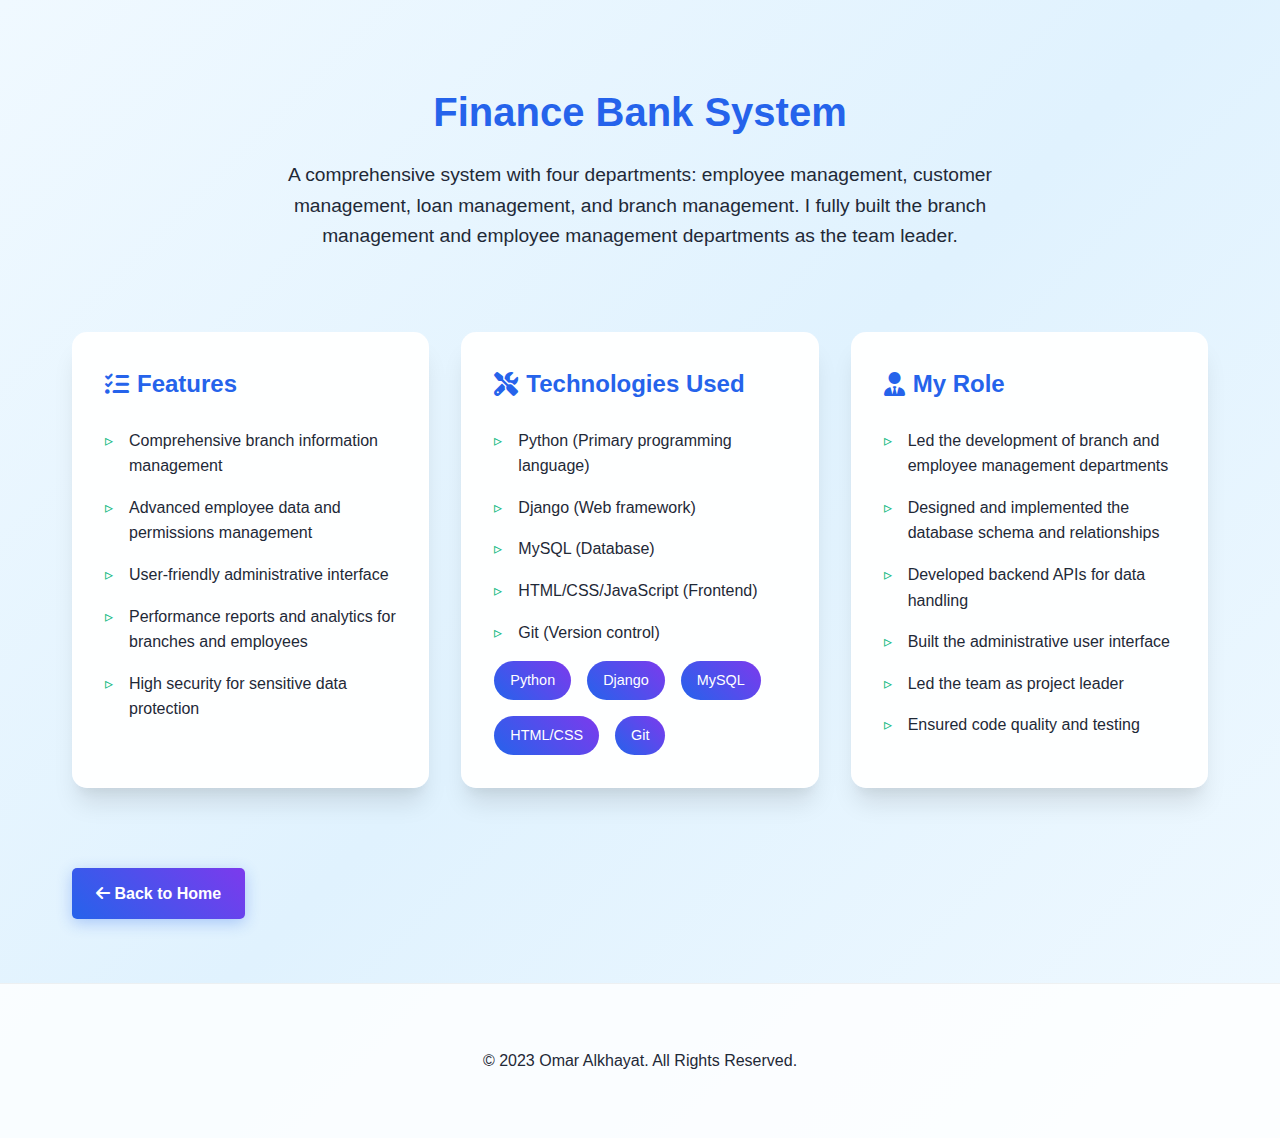
<file: src/finance-bank.html>
<!DOCTYPE html>
<html lang="en">
  <head>
    <meta charset="UTF-8" />
    <meta name="viewport" content="width=device-width, initial-scale=1.0" />
    <title>Finance Bank System | Omar Alkhayat</title>
    <link
      rel="stylesheet"
      href="https://cdnjs.cloudflare.com/ajax/libs/font-awesome/6.4.0/css/all.min.css"
    />
    <style>
      * {
        margin: 0;
        padding: 0;
        box-sizing: border-box;
        font-family: "Segoe UI", Tahoma, Geneva, Verdana, sans-serif;
      }

      :root {
        --primary: #2563EB;
        --secondary: #7C3AED;
        --accent: #10B981;
        --gradient-start: #667eea;
        --gradient-end: #764ba2;
        --light: #FFFFFF;
        --dark: #1F2937;
        --gray: #6B7280;
        --card-bg: rgba(255, 255, 255, 0.95);
      }

      body {
        background: linear-gradient(135deg, #f0f9ff, #e0f2fe, #f0f9ff);
        color: var(--dark);
        line-height: 1.6;
      }

      .container {
        max-width: 1200px;
        margin: 0 auto;
        padding: 2rem;
      }

      .project-header {
        text-align: center;
        padding: 3rem 0;
        margin-bottom: 2rem;
      }

      .project-header h1 {
        font-size: 2.5rem;
        margin-bottom: 1rem;
        color: var(--primary);
      }

      .project-header p {
        font-size: 1.2rem;
        max-width: 800px;
        margin: 0 auto;
        color: var(--dark);
      }

      .project-details {
        display: grid;
        grid-template-columns: repeat(auto-fit, minmax(300px, 1fr));
        gap: 2rem;
        margin-bottom: 3rem;
      }

      .detail-card {
        background: var(--card-bg);
        border-radius: 15px;
        padding: 2rem;
        transition: all 0.3s ease;
        box-shadow: 
          0 20px 25px -5px rgba(0, 0, 0, 0.1),
          0 10px 10px -5px rgba(0, 0, 0, 0.04);
        border: 1px solid rgba(255, 255, 255, 0.8);
      }

      .detail-card:hover {
        transform: translateY(-5px);
        box-shadow: 
          0 25px 50px -12px rgba(37, 99, 235, 0.25),
          0 0 40px rgba(124, 58, 237, 0.15);
        border-color: var(--primary);
      }

      .detail-card h2 {
        font-size: 1.5rem;
        margin-bottom: 1.5rem;
        color: var(--primary);
        display: flex;
        align-items: center;
        gap: 0.5rem;
      }

      .detail-card h2 i {
        color: var(--primary);
      }

      .detail-card ul {
        list-style-type: none;
      }

      .detail-card li {
        margin-bottom: 1rem;
        padding-left: 1.5rem;
        position: relative;
        color: var(--dark);
      }

      .detail-card li::before {
        content: "▹";
        color: var(--accent);
        position: absolute;
        left: 0;
        top: 0;
      }

      .technologies {
        display: flex;
        flex-wrap: wrap;
        gap: 1rem;
        margin-top: 1rem;
      }

      .tech-item {
        background: linear-gradient(45deg, var(--primary), var(--secondary));
        color: white;
        padding: 0.5rem 1rem;
        border-radius: 20px;
        font-size: 0.9rem;
        font-weight: 500;
      }

      .back-link {
        display: inline-block;
        margin-top: 2rem;
        padding: 0.8rem 1.5rem;
        background: linear-gradient(45deg, var(--primary), var(--secondary));
        color: white;
        text-decoration: none;
        border-radius: 5px;
        transition: all 0.3s ease;
        font-weight: 600;
        box-shadow: 0 4px 15px rgba(37, 99, 235, 0.3);
      }

      .back-link:hover {
        transform: translateY(-3px) scale(1.05);
        box-shadow: 0 8px 25px rgba(37, 99, 235, 0.4);
      }

      footer {
        text-align: center;
        padding: 2rem 0;
        border-top: 1px solid rgba(0, 0, 0, 0.05);
        margin-top: 2rem;
        background: rgba(255, 255, 255, 0.8);
      }

      footer p {
        color: var(--dark);
      }

      @media (max-width: 768px) {
        .project-header h1 {
          font-size: 2rem;
        }
        
        .project-header p {
          font-size: 1rem;
        }
      }
    </style>
  </head>
  <body>
    <div class="container">
      <div class="project-header">
        <h1>Finance Bank System</h1>
        <p>
          A comprehensive system with four departments: employee management,
          customer management, loan management, and branch management. I fully
          built the branch management and employee management departments as the
          team leader.
        </p>
      </div>

      <div class="project-details">
        <div class="detail-card">
          <h2><i class="fas fa-tasks"></i> Features</h2>
          <ul>
            <li>Comprehensive branch information management</li>
            <li>Advanced employee data and permissions management</li>
            <li>User-friendly administrative interface</li>
            <li>
              Performance reports and analytics for branches and employees
            </li>
            <li>High security for sensitive data protection</li>
          </ul>
        </div>

        <div class="detail-card">
          <h2><i class="fas fa-tools"></i> Technologies Used</h2>
          <ul>
            <li>Python (Primary programming language)</li>
            <li>Django (Web framework)</li>
            <li>MySQL (Database)</li>
            <li>HTML/CSS/JavaScript (Frontend)</li>
            <li>Git (Version control)</li>
          </ul>
          <div class="technologies">
            <span class="tech-item">Python</span>
            <span class="tech-item">Django</span>
            <span class="tech-item">MySQL</span>
            <span class="tech-item">HTML/CSS</span>
            <span class="tech-item">Git</span>
          </div>
        </div>

        <div class="detail-card">
          <h2><i class="fas fa-user-tie"></i> My Role</h2>
          <ul>
            <li>
              Led the development of branch and employee management departments
            </li>
            <li>
              Designed and implemented the database schema and relationships
            </li>
            <li>Developed backend APIs for data handling</li>
            <li>Built the administrative user interface</li>
            <li>Led the team as project leader</li>
            <li>Ensured code quality and testing</li>
          </ul>
        </div>
      </div>

      <a href="../index.html#projects" class="back-link">
        <i class="fas fa-arrow-left"></i> Back to Home
      </a>
    </div>

    <footer>
      <div class="container">
        <p>&copy; 2023 Omar Alkhayat. All Rights Reserved.</p>
      </div>
    </footer>
  </body>
</html>
</file>
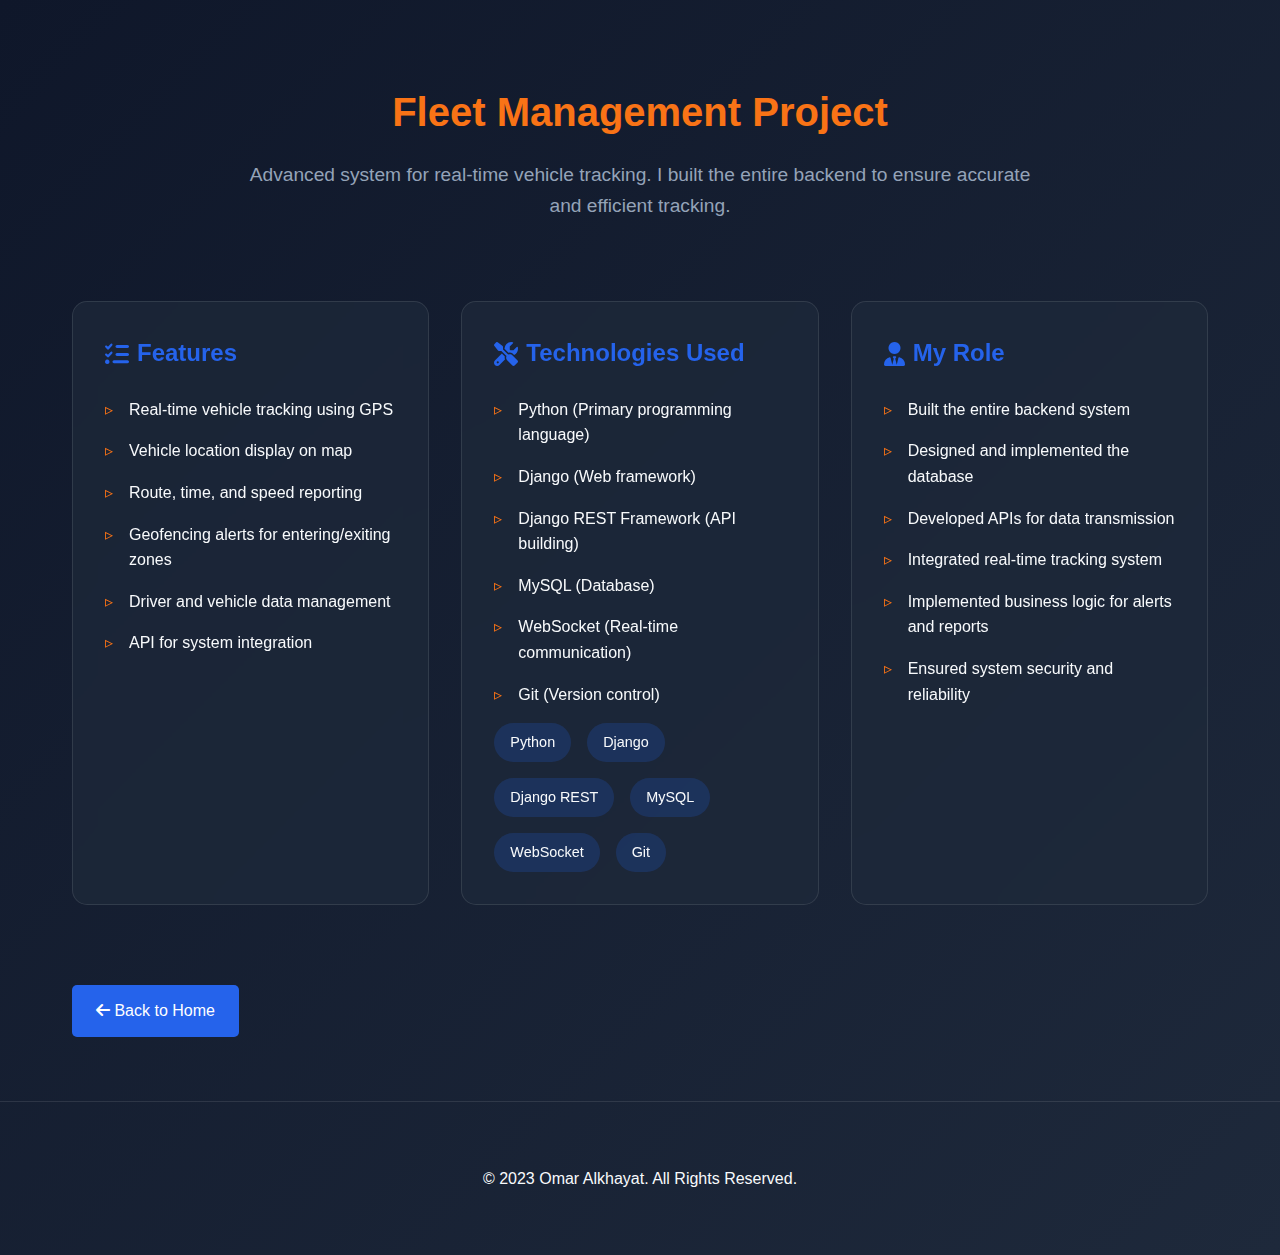
<file: src/fleet-management.html>
<!DOCTYPE html>
<html lang="en">
  <head>
    <meta charset="UTF-8" />
    <meta name="viewport" content="width=device-width, initial-scale=1.0" />
    <title>Fleet Management Project | Omar Alkhayat</title>
    <link
      rel="stylesheet"
      href="https://cdnjs.cloudflare.com/ajax/libs/font-awesome/6.4.0/css/all.min.css"
    />
    <style>
      * {
        margin: 0;
        padding: 0;
        box-sizing: border-box;
        font-family: "Segoe UI", Tahoma, Geneva, Verdana, sans-serif;
      }

      :root {
        --primary: #2563eb;
        --secondary: #1e40af;
        --accent: #f97316;
        --dark: #0f172a;
        --light: #f8fafc;
        --gray: #94a3b8;
      }

      body {
        background: linear-gradient(135deg, var(--dark), #1e293b);
        color: var(--light);
        line-height: 1.6;
      }

      .container {
        max-width: 1200px;
        margin: 0 auto;
        padding: 2rem;
      }

      .nav-container {
        display: flex;
        justify-content: space-between;
        align-items: center;
      }

      .logo {
        font-size: 1.5rem;
        font-weight: bold;
        color: var(--accent);
        text-decoration: none;
      }

      .nav-links a {
        color: var(--light);
        margin-left: 1.5rem;
        text-decoration: none;
        transition: color 0.3s;
      }

      .nav-links a:hover {
        color: var(--accent);
      }

      .project-header {
        text-align: center;
        padding: 3rem 0;
        margin-bottom: 2rem;
      }

      .project-header h1 {
        font-size: 2.5rem;
        margin-bottom: 1rem;
        color: var(--accent);
      }

      .project-header p {
        font-size: 1.2rem;
        max-width: 800px;
        margin: 0 auto;
        color: var(--gray);
      }

      .project-details {
        display: grid;
        grid-template-columns: repeat(auto-fit, minmax(300px, 1fr));
        gap: 2rem;
        margin-bottom: 3rem;
      }

      .detail-card {
        background: rgba(30, 41, 59, 0.7);
        border-radius: 15px;
        padding: 2rem;
        transition: all 0.3s ease;
        backdrop-filter: blur(10px);
        border: 1px solid rgba(255, 255, 255, 0.1);
      }

      .detail-card:hover {
        transform: translateY(-5px);
        border-color: rgba(37, 99, 235, 0.5);
      }

      .detail-card h2 {
        font-size: 1.5rem;
        margin-bottom: 1.5rem;
        color: var(--primary);
        display: flex;
        align-items: center;
        gap: 0.5rem;
      }

      .detail-card ul {
        list-style-type: none;
      }

      .detail-card li {
        margin-bottom: 1rem;
        padding-left: 1.5rem;
        position: relative;
      }

      .detail-card li::before {
        content: "▹";
        color: var(--accent);
        position: absolute;
        left: 0;
        top: 0;
      }

      .technologies {
        display: flex;
        flex-wrap: wrap;
        gap: 1rem;
        margin-top: 1rem;
      }

      .tech-item {
        background: rgba(37, 99, 235, 0.2);
        padding: 0.5rem 1rem;
        border-radius: 20px;
        font-size: 0.9rem;
      }

      .back-link {
        display: inline-block;
        margin-top: 2rem;
        padding: 0.8rem 1.5rem;
        background: var(--primary);
        color: white;
        text-decoration: none;
        border-radius: 5px;
        transition: background 0.3s;
      }

      .back-link:hover {
        background: var(--secondary);
      }

      footer {
        text-align: center;
        padding: 2rem 0;
        border-top: 1px solid rgba(255, 255, 255, 0.1);
        margin-top: 2rem;
      }

      @media (max-width: 768px) {
        .nav-container {
          flex-direction: column;
          gap: 1rem;
        }

        .nav-links a {
          margin: 0 0.5rem;
        }
      }
    </style>
  </head>
  <body>
    <div class="container">
      <div class="project-header">
        <h1>Fleet Management Project</h1>
        <p>
          Advanced system for real-time vehicle tracking. I built the entire
          backend to ensure accurate and efficient tracking.
        </p>
      </div>

      <div class="project-details">
        <div class="detail-card">
          <h2><i class="fas fa-tasks"></i> Features</h2>
          <ul>
            <li>Real-time vehicle tracking using GPS</li>
            <li>Vehicle location display on map</li>
            <li>Route, time, and speed reporting</li>
            <li>Geofencing alerts for entering/exiting zones</li>
            <li>Driver and vehicle data management</li>
            <li>API for system integration</li>
          </ul>
        </div>

        <div class="detail-card">
          <h2><i class="fas fa-tools"></i> Technologies Used</h2>
          <ul>
            <li>Python (Primary programming language)</li>
            <li>Django (Web framework)</li>
            <li>Django REST Framework (API building)</li>
            <li>MySQL (Database)</li>
            <li>WebSocket (Real-time communication)</li>
            <li>Git (Version control)</li>
          </ul>
          <div class="technologies">
            <span class="tech-item">Python</span>
            <span class="tech-item">Django</span>
            <span class="tech-item">Django REST</span>
            <span class="tech-item">MySQL</span>
            <span class="tech-item">WebSocket</span>
            <span class="tech-item">Git</span>
          </div>
        </div>

        <div class="detail-card">
          <h2><i class="fas fa-user-tie"></i> My Role</h2>
          <ul>
            <li>Built the entire backend system</li>
            <li>Designed and implemented the database</li>
            <li>Developed APIs for data transmission</li>
            <li>Integrated real-time tracking system</li>
            <li>Implemented business logic for alerts and reports</li>
            <li>Ensured system security and reliability</li>
          </ul>
        </div>
      </div>

      <a href="../index.html#projects" class="back-link"
        ><i class="fas fa-arrow-left"></i> Back to Home</a
      >
    </div>

    <footer>
      <div class="container">
        <p>&copy; 2023 Omar Alkhayat. All Rights Reserved.</p>
      </div>
    </footer>
  </body>
</html>
</file>
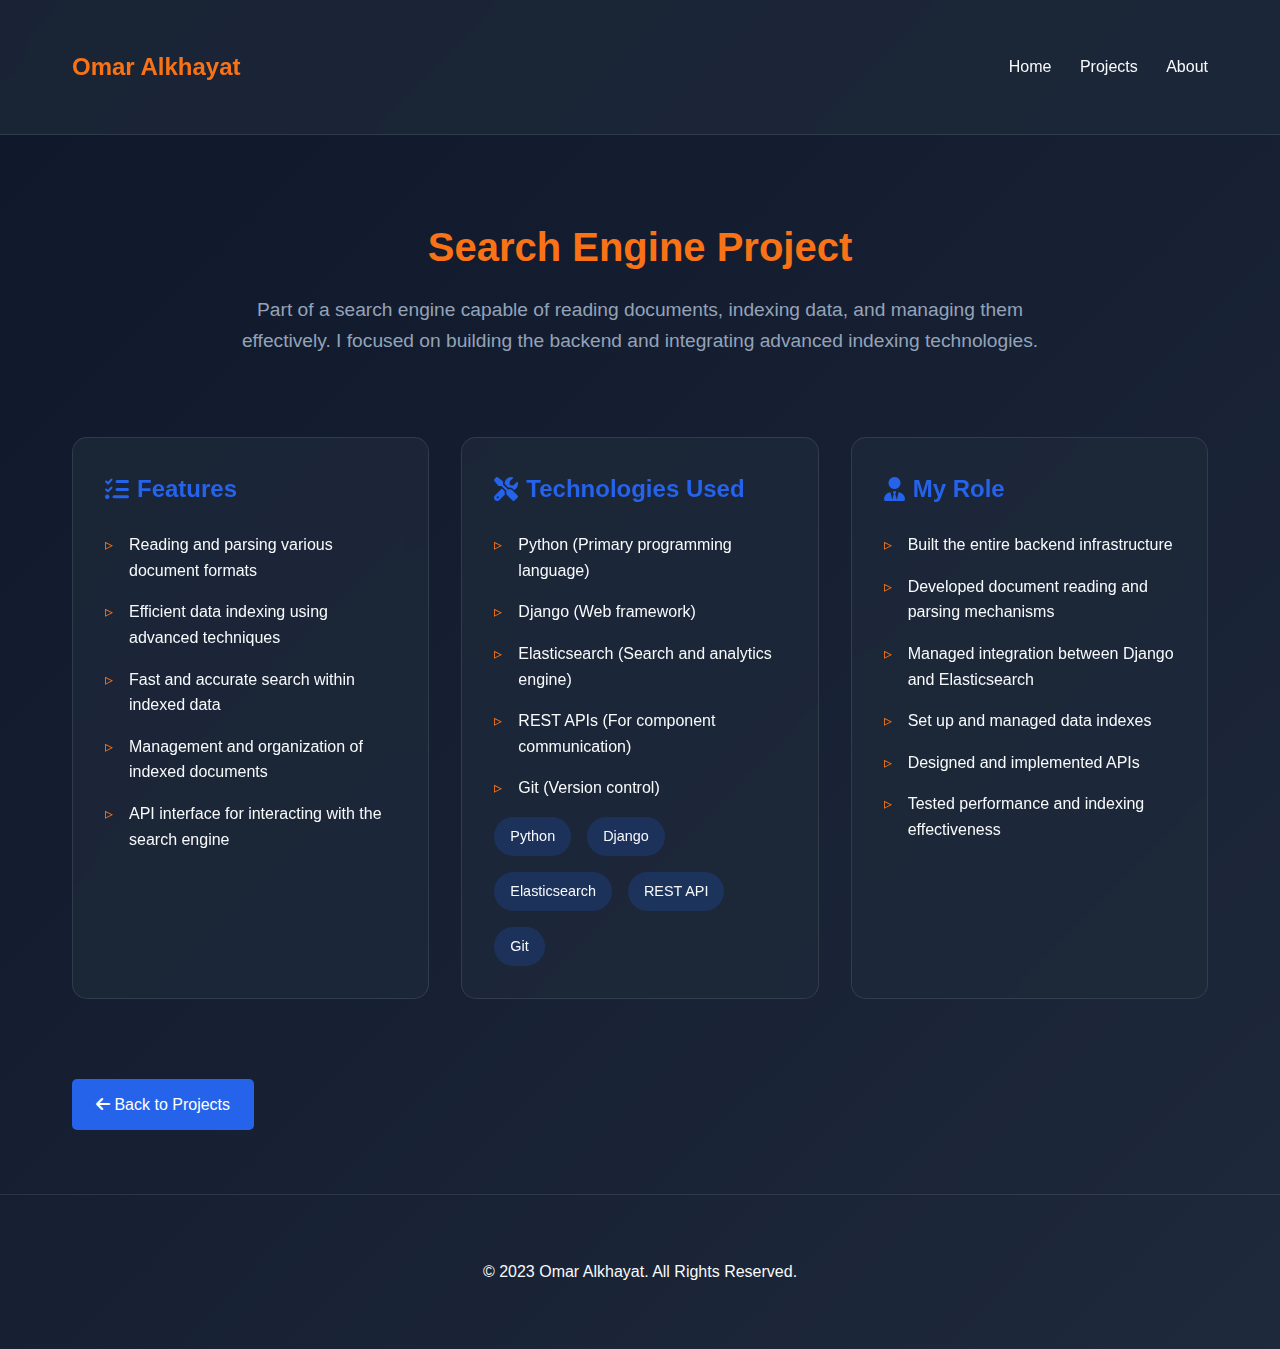
<file: src/search-engine.html>
<!DOCTYPE html>
<html lang="en">
<head>
    <meta charset="UTF-8">
    <meta name="viewport" content="width=device-width, initial-scale=1.0">
    <title>Search Engine Project | Omar Alkhayat</title>
    <link rel="stylesheet" href="https://cdnjs.cloudflare.com/ajax/libs/font-awesome/6.4.0/css/all.min.css">
    <style>
        * {
            margin: 0;
            padding: 0;
            box-sizing: border-box;
            font-family: 'Segoe UI', Tahoma, Geneva, Verdana, sans-serif;
        }

        :root {
            --primary: #2563eb;
            --secondary: #1e40af;
            --accent: #f97316;
            --dark: #0f172a;
            --light: #f8fafc;
            --gray: #94a3b8;
        }

        body {
            background: linear-gradient(135deg, var(--dark), #1e293b);
            color: var(--light);
            line-height: 1.6;
        }

        .container {
            max-width: 1200px;
            margin: 0 auto;
            padding: 2rem;
        }

        header {
            background: rgba(30, 41, 59, 0.7);
            padding: 1rem 0;
            position: sticky;
            top: 0;
            z-index: 100;
            backdrop-filter: blur(10px);
            border-bottom: 1px solid rgba(255, 255, 255, 0.1);
        }

        .nav-container {
            display: flex;
            justify-content: space-between;
            align-items: center;
        }

        .logo {
            font-size: 1.5rem;
            font-weight: bold;
            color: var(--accent);
            text-decoration: none;
        }

        .nav-links a {
            color: var(--light);
            margin-left: 1.5rem;
            text-decoration: none;
            transition: color 0.3s;
        }

        .nav-links a:hover {
            color: var(--accent);
        }

        .project-header {
            text-align: center;
            padding: 3rem 0;
            margin-bottom: 2rem;
        }

        .project-header h1 {
            font-size: 2.5rem;
            margin-bottom: 1rem;
            color: var(--accent);
        }

        .project-header p {
            font-size: 1.2rem;
            max-width: 800px;
            margin: 0 auto;
            color: var(--gray);
        }

        .project-details {
            display: grid;
            grid-template-columns: repeat(auto-fit, minmax(300px, 1fr));
            gap: 2rem;
            margin-bottom: 3rem;
        }

        .detail-card {
            background: rgba(30, 41, 59, 0.7);
            border-radius: 15px;
            padding: 2rem;
            transition: all 0.3s ease;
            backdrop-filter: blur(10px);
            border: 1px solid rgba(255, 255, 255, 0.1);
        }

        .detail-card:hover {
            transform: translateY(-5px);
            border-color: rgba(37, 99, 235, 0.5);
        }

        .detail-card h2 {
            font-size: 1.5rem;
            margin-bottom: 1.5rem;
            color: var(--primary);
            display: flex;
            align-items: center;
            gap: 0.5rem;
        }

        .detail-card ul {
            list-style-type: none;
        }

        .detail-card li {
            margin-bottom: 1rem;
            padding-left: 1.5rem;
            position: relative;
        }

        .detail-card li::before {
            content: "▹";
            color: var(--accent);
            position: absolute;
            left: 0;
            top: 0;
        }

        .technologies {
            display: flex;
            flex-wrap: wrap;
            gap: 1rem;
            margin-top: 1rem;
        }

        .tech-item {
            background: rgba(37, 99, 235, 0.2);
            padding: 0.5rem 1rem;
            border-radius: 20px;
            font-size: 0.9rem;
        }

        .back-link {
            display: inline-block;
            margin-top: 2rem;
            padding: 0.8rem 1.5rem;
            background: var(--primary);
            color: white;
            text-decoration: none;
            border-radius: 5px;
            transition: background 0.3s;
        }

        .back-link:hover {
            background: var(--secondary);
        }

        footer {
            text-align: center;
            padding: 2rem 0;
            border-top: 1px solid rgba(255, 255, 255, 0.1);
            margin-top: 2rem;
        }

        @media (max-width: 768px) {
            .nav-container {
                flex-direction: column;
                gap: 1rem;
            }
            
            .nav-links a {
                margin: 0 0.5rem;
            }
        }
    </style>
</head>
<body>
    <header>
        <div class="container nav-container">
            <a href="index.html" class="logo">Omar Alkhayat</a>
            <div class="nav-links">
                <a href="index.html">Home</a>
                <a href="projects.html">Projects</a>
                <a href="#">About</a>
            </div>
        </div>
    </header>

    <div class="container">
        <div class="project-header">
            <h1>Search Engine Project</h1>
            <p>Part of a search engine capable of reading documents, indexing data, and managing them effectively. I focused on building the backend and integrating advanced indexing technologies.</p>
        </div>

        <div class="project-details">
            <div class="detail-card">
                <h2><i class="fas fa-tasks"></i> Features</h2>
                <ul>
                    <li>Reading and parsing various document formats</li>
                    <li>Efficient data indexing using advanced techniques</li>
                    <li>Fast and accurate search within indexed data</li>
                    <li>Management and organization of indexed documents</li>
                    <li>API interface for interacting with the search engine</li>
                </ul>
            </div>

            <div class="detail-card">
                <h2><i class="fas fa-tools"></i> Technologies Used</h2>
                <ul>
                    <li>Python (Primary programming language)</li>
                    <li>Django (Web framework)</li>
                    <li>Elasticsearch (Search and analytics engine)</li>
                    <li>REST APIs (For component communication)</li>
                    <li>Git (Version control)</li>
                </ul>
                <div class="technologies">
                    <span class="tech-item">Python</span>
                    <span class="tech-item">Django</span>
                    <span class="tech-item">Elasticsearch</span>
                    <span class="tech-item">REST API</span>
                    <span class="tech-item">Git</span>
                </div>
            </div>

            <div class="detail-card">
                <h2><i class="fas fa-user-tie"></i> My Role</h2>
                <ul>
                    <li>Built the entire backend infrastructure</li>
                    <li>Developed document reading and parsing mechanisms</li>
                    <li>Managed integration between Django and Elasticsearch</li>
                    <li>Set up and managed data indexes</li>
                    <li>Designed and implemented APIs</li>
                    <li>Tested performance and indexing effectiveness</li>
                </ul>
            </div>
        </div>

        <a href="projects.html" class="back-link"><i class="fas fa-arrow-left"></i> Back to Projects</a>
    </div>

    <footer>
        <div class="container">
            <p>&copy; 2023 Omar Alkhayat. All Rights Reserved.</p>
        </div>
    </footer>
</body>
</html>
</file>
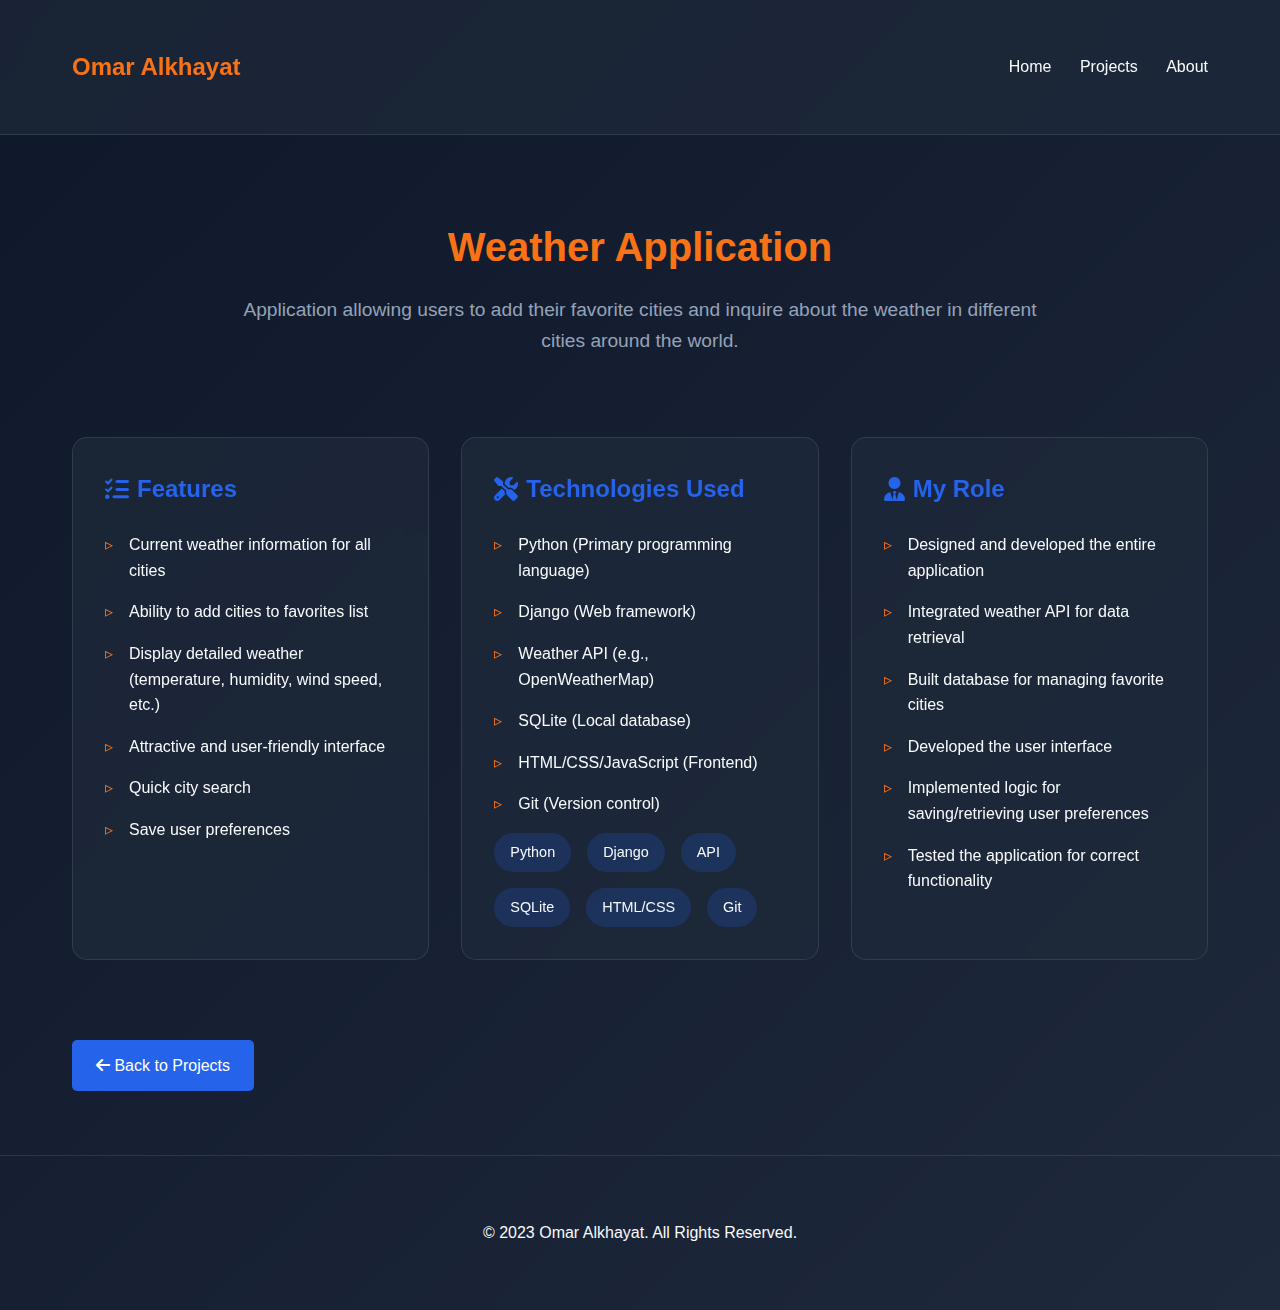
<file: src/weather-app.html>
<!DOCTYPE html>
<html lang="en">
<head>
    <meta charset="UTF-8">
    <meta name="viewport" content="width=device-width, initial-scale=1.0">
    <title>Weather App Project | Omar Alkhayat</title>
    <link rel="stylesheet" href="https://cdnjs.cloudflare.com/ajax/libs/font-awesome/6.4.0/css/all.min.css">
    <style>
        * {
            margin: 0;
            padding: 0;
            box-sizing: border-box;
            font-family: 'Segoe UI', Tahoma, Geneva, Verdana, sans-serif;
        }

        :root {
            --primary: #2563eb;
            --secondary: #1e40af;
            --accent: #f97316;
            --dark: #0f172a;
            --light: #f8fafc;
            --gray: #94a3b8;
        }

        body {
            background: linear-gradient(135deg, var(--dark), #1e293b);
            color: var(--light);
            line-height: 1.6;
        }

        .container {
            max-width: 1200px;
            margin: 0 auto;
            padding: 2rem;
        }

        header {
            background: rgba(30, 41, 59, 0.7);
            padding: 1rem 0;
            position: sticky;
            top: 0;
            z-index: 100;
            backdrop-filter: blur(10px);
            border-bottom: 1px solid rgba(255, 255, 255, 0.1);
        }

        .nav-container {
            display: flex;
            justify-content: space-between;
            align-items: center;
        }

        .logo {
            font-size: 1.5rem;
            font-weight: bold;
            color: var(--accent);
            text-decoration: none;
        }

        .nav-links a {
            color: var(--light);
            margin-left: 1.5rem;
            text-decoration: none;
            transition: color 0.3s;
        }

        .nav-links a:hover {
            color: var(--accent);
        }

        .project-header {
            text-align: center;
            padding: 3rem 0;
            margin-bottom: 2rem;
        }

        .project-header h1 {
            font-size: 2.5rem;
            margin-bottom: 1rem;
            color: var(--accent);
        }

        .project-header p {
            font-size: 1.2rem;
            max-width: 800px;
            margin: 0 auto;
            color: var(--gray);
        }

        .project-details {
            display: grid;
            grid-template-columns: repeat(auto-fit, minmax(300px, 1fr));
            gap: 2rem;
            margin-bottom: 3rem;
        }

        .detail-card {
            background: rgba(30, 41, 59, 0.7);
            border-radius: 15px;
            padding: 2rem;
            transition: all 0.3s ease;
            backdrop-filter: blur(10px);
            border: 1px solid rgba(255, 255, 255, 0.1);
        }

        .detail-card:hover {
            transform: translateY(-5px);
            border-color: rgba(37, 99, 235, 0.5);
        }

        .detail-card h2 {
            font-size: 1.5rem;
            margin-bottom: 1.5rem;
            color: var(--primary);
            display: flex;
            align-items: center;
            gap: 0.5rem;
        }

        .detail-card ul {
            list-style-type: none;
        }

        .detail-card li {
            margin-bottom: 1rem;
            padding-left: 1.5rem;
            position: relative;
        }

        .detail-card li::before {
            content: "▹";
            color: var(--accent);
            position: absolute;
            left: 0;
            top: 0;
        }

        .technologies {
            display: flex;
            flex-wrap: wrap;
            gap: 1rem;
            margin-top: 1rem;
        }

        .tech-item {
            background: rgba(37, 99, 235, 0.2);
            padding: 0.5rem 1rem;
            border-radius: 20px;
            font-size: 0.9rem;
        }

        .back-link {
            display: inline-block;
            margin-top: 2rem;
            padding: 0.8rem 1.5rem;
            background: var(--primary);
            color: white;
            text-decoration: none;
            border-radius: 5px;
            transition: background 0.3s;
        }

        .back-link:hover {
            background: var(--secondary);
        }

        footer {
            text-align: center;
            padding: 2rem 0;
            border-top: 1px solid rgba(255, 255, 255, 0.1);
            margin-top: 2rem;
        }

        @media (max-width: 768px) {
            .nav-container {
                flex-direction: column;
                gap: 1rem;
            }
            
            .nav-links a {
                margin: 0 0.5rem;
            }
        }
    </style>
</head>
<body>
    <header>
        <div class="container nav-container">
            <a href="index.html" class="logo">Omar Alkhayat</a>
            <div class="nav-links">
                <a href="index.html">Home</a>
                <a href="projects.html">Projects</a>
                <a href="#">About</a>
            </div>
        </div>
    </header>

    <div class="container">
        <div class="project-header">
            <h1>Weather Application</h1>
            <p>Application allowing users to add their favorite cities and inquire about the weather in different cities around the world.</p>
        </div>

        <div class="project-details">
            <div class="detail-card">
                <h2><i class="fas fa-tasks"></i> Features</h2>
                <ul>
                    <li>Current weather information for all cities</li>
                    <li>Ability to add cities to favorites list</li>
                    <li>Display detailed weather (temperature, humidity, wind speed, etc.)</li>
                    <li>Attractive and user-friendly interface</li>
                    <li>Quick city search</li>
                    <li>Save user preferences</li>
                </ul>
            </div>

            <div class="detail-card">
                <h2><i class="fas fa-tools"></i> Technologies Used</h2>
                <ul>
                    <li>Python (Primary programming language)</li>
                    <li>Django (Web framework)</li>
                    <li>Weather API (e.g., OpenWeatherMap)</li>
                    <li>SQLite (Local database)</li>
                    <li>HTML/CSS/JavaScript (Frontend)</li>
                    <li>Git (Version control)</li>
                </ul>
                <div class="technologies">
                    <span class="tech-item">Python</span>
                    <span class="tech-item">Django</span>
                    <span class="tech-item">API</span>
                    <span class="tech-item">SQLite</span>
                    <span class="tech-item">HTML/CSS</span>
                    <span class="tech-item">Git</span>
                </div>
            </div>

            <div class="detail-card">
                <h2><i class="fas fa-user-tie"></i> My Role</h2>
                <ul>
                    <li>Designed and developed the entire application</li>
                    <li>Integrated weather API for data retrieval</li>
                    <li>Built database for managing favorite cities</li>
                    <li>Developed the user interface</li>
                    <li>Implemented logic for saving/retrieving user preferences</li>
                    <li>Tested the application for correct functionality</li>
                </ul>
            </div>
        </div>

        <a href="projects.html" class="back-link"><i class="fas fa-arrow-left"></i> Back to Projects</a>
    </div>

    <footer>
        <div class="container">
            <p>&copy; 2023 Omar Alkhayat. All Rights Reserved.</p>
        </div>
    </footer>
</body>
</html>
</file>
